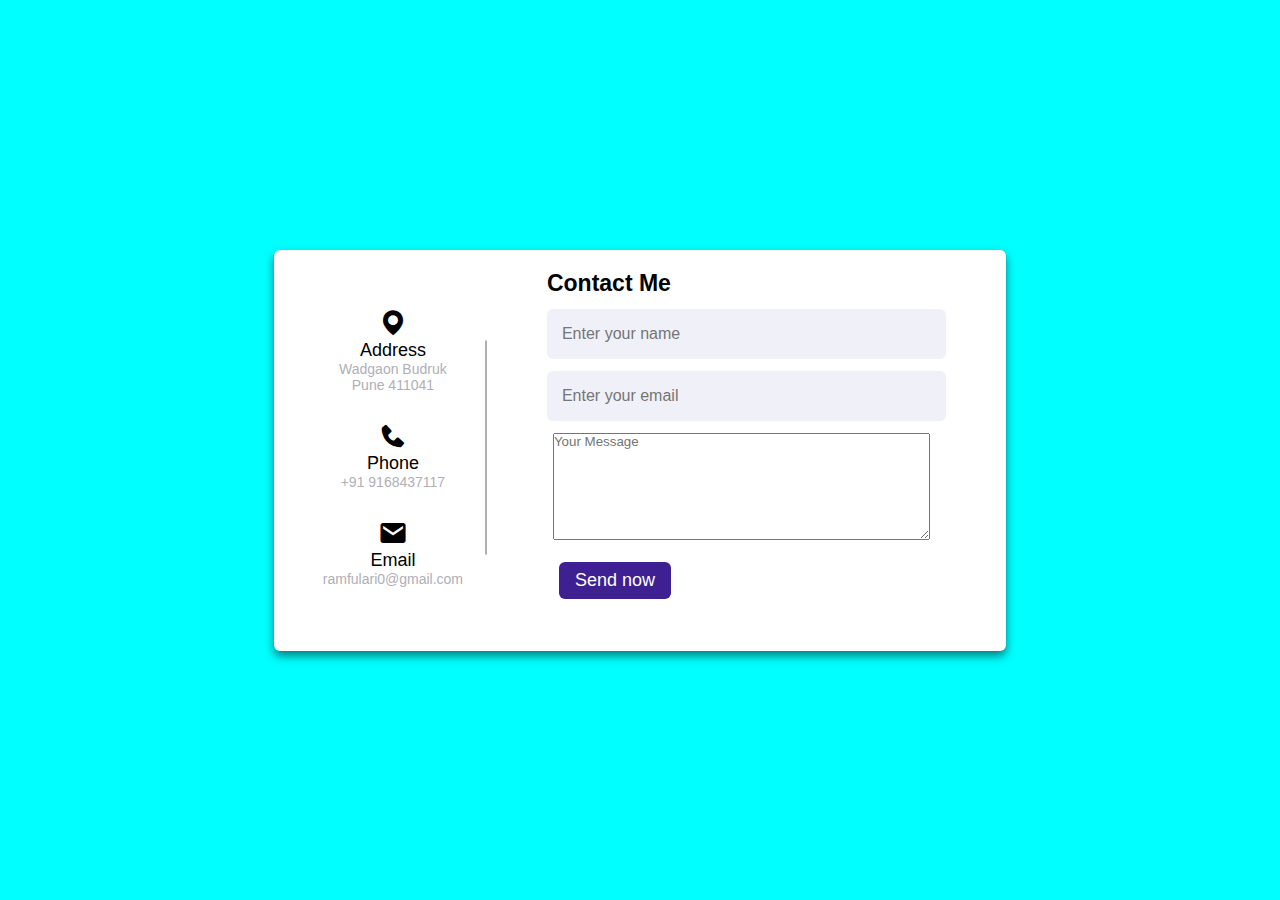
<file: contactme.htm>
<!DOCTYPE html>
<html lang="en">
<head>
    <meta charset="UTF-8">
    <meta name="viewport" content="width=device-width, initial-scale=1.0">
    <link rel="stylesheet" type="text/css" href="./contact.css">
    <link href='https://unpkg.com/boxicons@2.1.4/css/boxicons.min.css' rel='stylesheet'>
    <title>Contact me</title>

</head>
<body> 
<div class="container">
    <div class="content">
        <div class="left">
            <div class="add details">
                <i class='bx bxs-map'></i>
                <div class="topic">Address</div>
                <div class="textone">Wadgaon Budruk</div>
                <div class="texttwo">Pune 411041</div>
            </div>
            <div class="phone details">
                <i class='bx bxs-phone' ></i>
                <div class="topic">Phone</div>
                <div class="textone">+91 9168437117</div>
                
            </div>
            <div class="email details">
                <i class='bx bxs-envelope' ></i>
                <div class="topic">Email</div>
                <div class="textone">ramfulari0@gmail.com</div>
              
            </div>
        </div>
     <div class="right">
            <div class="topic">Contact Me</div>

        
           <form action="#">
            <div class="input">
                <input type="text" placeholder="Enter your name">
            </div>
            <div class="input">
                <input type="text" placeholder="Enter your email">
            </div>
            <div class="inputmessage">
                <textarea name="" id="" cols="45" rows="7" placeholder="Your Message" required></textarea>  
            </div>
            <div class="button">
                <input type="button" value="Send now" >
            </div>

            </form>
    </div>
    </div>
   
</body>
</html>
</file>
<file: contact.css>
*{padding: 0%;
 margin: 0;
 font-family: 'poppins',sans-serif;
 box-sizing: border-box;
}
body{
    min-height: 100vh;
    width: 100%;
    background-color: aqua;
    display: flex;
    align-items: center;
    justify-content: center;
}
.container{
    width: 805;
    background: #fff;
    border-radius: 6px;
    padding: 20px 60px 40px 40px ;
    box-shadow: 0 5px 10px rgba(0,0,0,0.5);
}
.container .content{
    display: flex;
    align-items: center;
    justify-content:space-between;

}
.container .content .left{
    width: 25%;
    height: 100%;
    position: relative;
    margin-top: 15px;
    display: flex;
    justify-content: center;
    flex-direction: column;
    align-items: center;

}
.content .left::before{
    content: '';
    position: absolute;
    height: 70%;
    width: 2px;
    right: -15px;
    top:50%;
    transform: translateY(-50%);
    background: #afafb6;
}
.content .left .details{
    margin:14px ;
    text-align: center;
}
.content .left .details i{
      font-size:30px ;
}
.content .left .details .topic{
 font-size:18px ;
 font-weight: 500;
}
.content .left .details .textone,
.content .left .details .texttwo{
    font-size: 14px;
    color: #afafb6;
}
.container .content .right{
    width: 75%;
    margin-left: 75px;
}
.content .right .topic{
      font-size: 23px;
      font-weight: 600;
     
}
.right .input{
    height: 50px;
    width: 100%;
    margin: 12px 0;
}
.right .input input,
.right .input input textarea{
    height: 100%;
    width: 100%;
    border: none;
    background: #F0F1F8;
    border-radius:6px;
    font-size: 16px;
    padding: 0 15px;
    resize: none;
}
.right .inputmessage{
    min-height: 110px;
    margin: 6px;
}
.right .button input[type="button"]{
    color:#fff;
    background: #3e2093;
    font-size: 18px;
    outline: none;
    border: none;

    padding: 8px 16px;
    border-radius: 6px;
    cursor: pointer;
    transition: all 0.3s ease;
}
.button input[type="button"]:hover{
    background: #5029bc;
   
}
.right .button{
    margin: 12px;
    display: inline-block;
}
@media(max-width:820px){
    .container{
        margin: 40px 0;
        height: 100%;
    }
   .container .content{
    flex-direction:column-reverse ;
   }
   .container .content .left{

    width: 100%;
    flex-direction: row;
    margin-top: 40px;
    justify-content: center;
    flex-wrap: wrap;

   }
   .container .content .left::before{
    display: none;


   }
   .container .content .right{
    width: 100%;
    margin-left: 0;

   }
}
</file>
